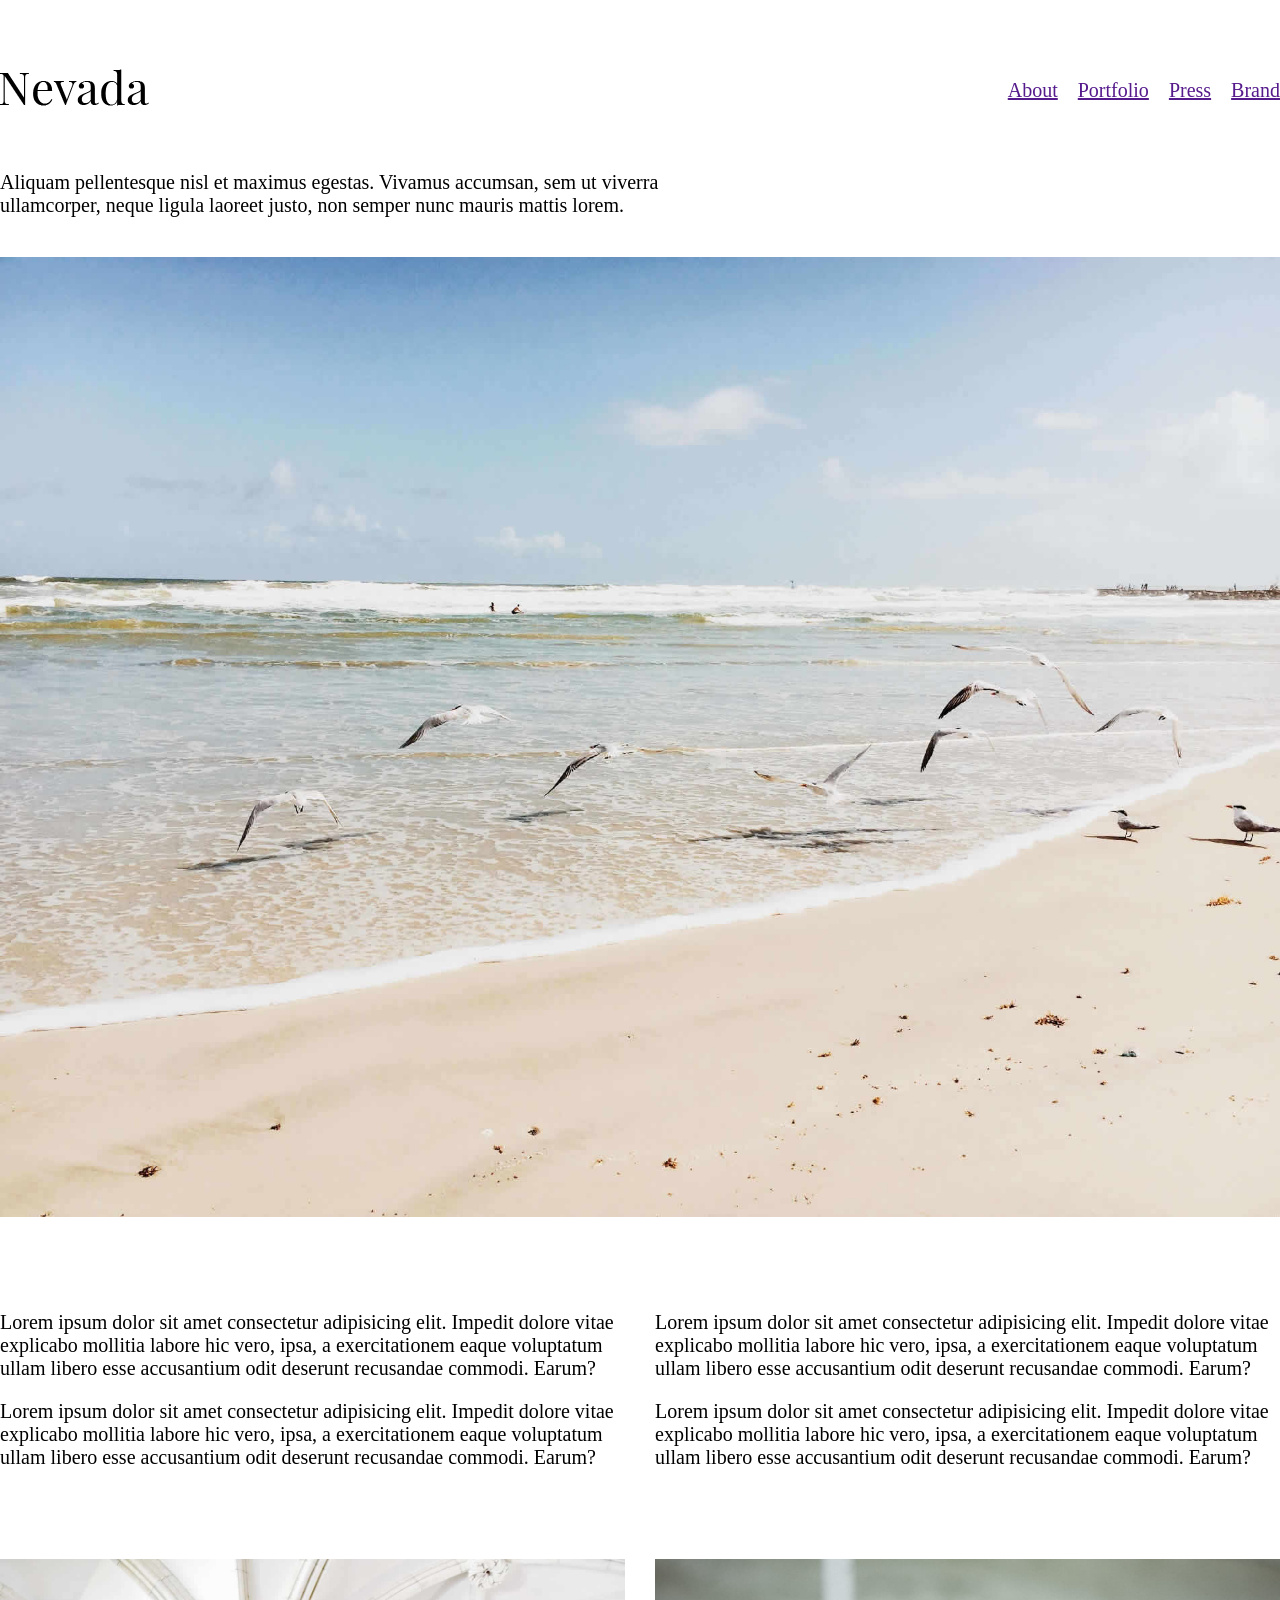
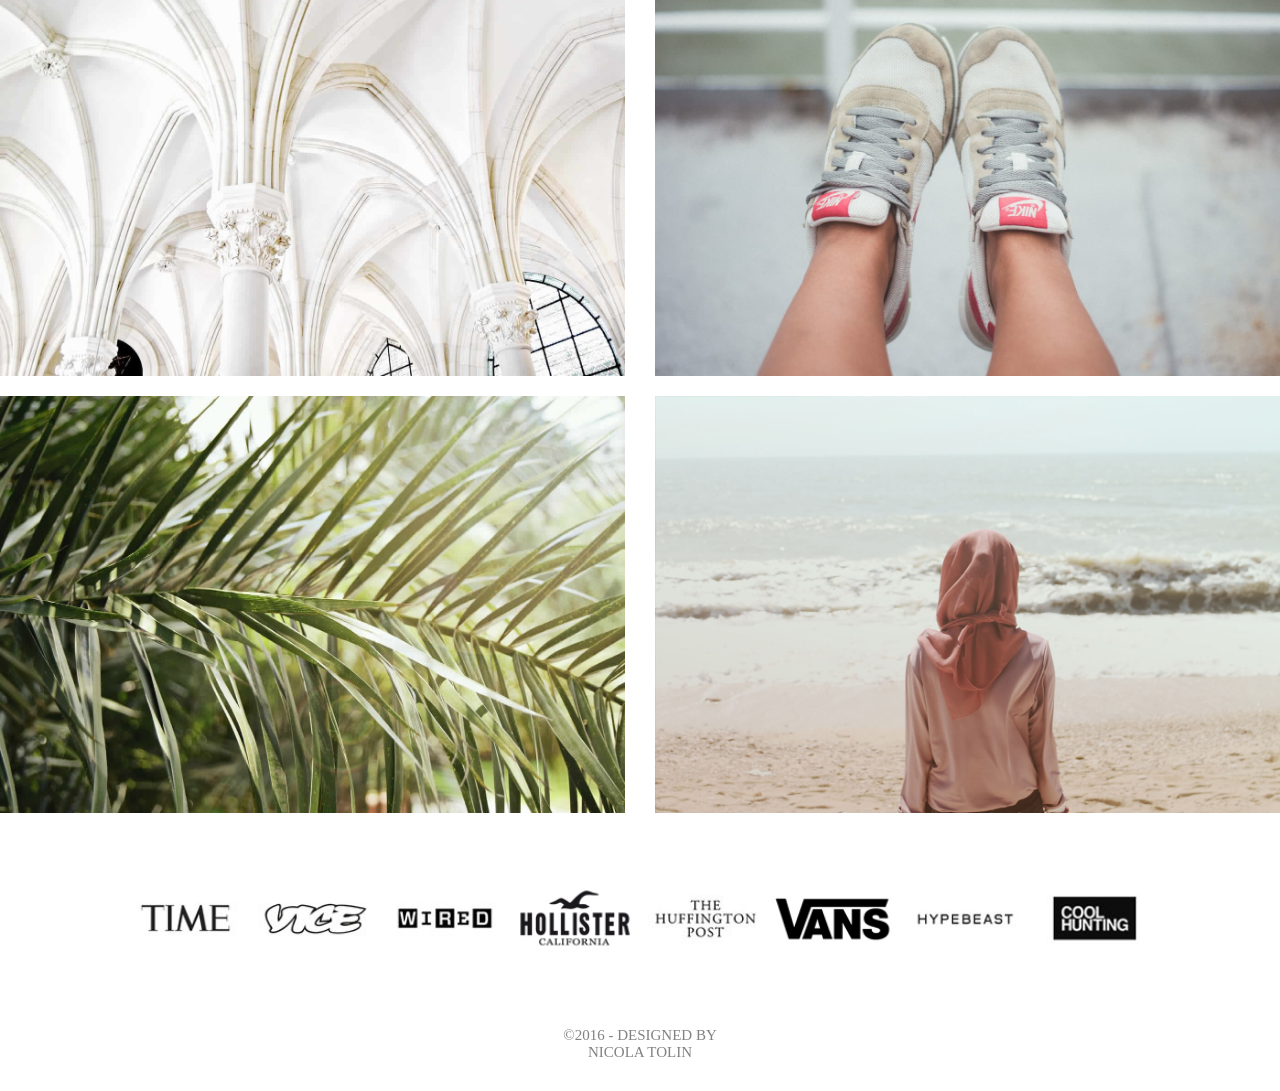
<file: level1/index.html>
<!DOCTYPE html>
<html lang="ja">
<head>
  <meta charset="UTF-8">
  <meta name="viewport" content="width=device-width, initial-scale=1.0">
  <title>コーディング課題レベル１</title>
  <link rel="stylesheet" href="CSS/style.css">
</head>
<body>
  <header>
      <nav>
        <h1><a href=""><img src="img/logo.png"></a></h1>
        <ul>
          <li><a href="">About</a></li>
          <li><a href="">Portfolio</a></li>
          <li><a href="">Press</a></li>
          <li><a href="">Brand</a></li>
        </ul>
      </nav>
      <p>Aliquam pellentesque nisl et maximus egestas. Vivamus accumsan, sem ut viverra ullamcorper, neque ligula laoreet justo, non semper nunc mauris mattis lorem.</p>
  </header>
  <img class="hero" src="img/slide-1.jpg" alt="カモメ写真">
  <main>
    <section class="articles">
      <p>Lorem ipsum dolor sit amet consectetur adipisicing elit. Impedit dolore vitae explicabo mollitia labore hic vero, ipsa, a exercitationem eaque voluptatum ullam libero esse accusantium odit deserunt recusandae commodi. Earum?</p>
      <p>Lorem ipsum dolor sit amet consectetur adipisicing elit. Impedit dolore vitae explicabo mollitia labore hic vero, ipsa, a exercitationem eaque voluptatum ullam libero esse accusantium odit deserunt recusandae commodi. Earum?</p>
      <p>Lorem ipsum dolor sit amet consectetur adipisicing elit. Impedit dolore vitae explicabo mollitia labore hic vero, ipsa, a exercitationem eaque voluptatum ullam libero esse accusantium odit deserunt recusandae commodi. Earum?</p>
      <p>Lorem ipsum dolor sit amet consectetur adipisicing elit. Impedit dolore vitae explicabo mollitia labore hic vero, ipsa, a exercitationem eaque voluptatum ullam libero esse accusantium odit deserunt recusandae commodi. Earum?</p>
    </section>
    <section class="mainphoto">
      <img src="img/1.jpg" alt="天井">
      <img src="img/2.jpg" alt="靴">
      <img src="img/3.jpg" alt="葉">
      <img src="img/4.jpg" alt="後姿">
    </section>
    <section class="logo">
      <a href=""><img src="img/logos/logo1.jpg" alt="TIME"></a>
      <a href=""><img src="img/logos/logo2.jpg" alt="VICE"></a>
      <a href=""><img src="img/logos/logo3.jpg" alt="WIRED"></a>
      <a href=""><img src="img/logos/logo4.jpg" alt="HOLLISTER"></a>
      <a href=""><img src="img/logos/logo5.jpg" alt="THEHUFFINGTONPOST"></a>
      <a href=""><img src="img/logos/logo6.jpg" alt="VANS"></a>
      <a href=""><img src="img/logos/logo7.jpg" alt="HYPEBEAST"></a>
      <a href=""><img src="img/logos/logo8.jpg" alt="COOLHUNTING"></a>
    </section>
  </main>
  <footer>
    <p>©2016 ‐ DESIGNED BY<br> NICOLA TOLIN</p>
  </footer>
</body>
</html>
</file>
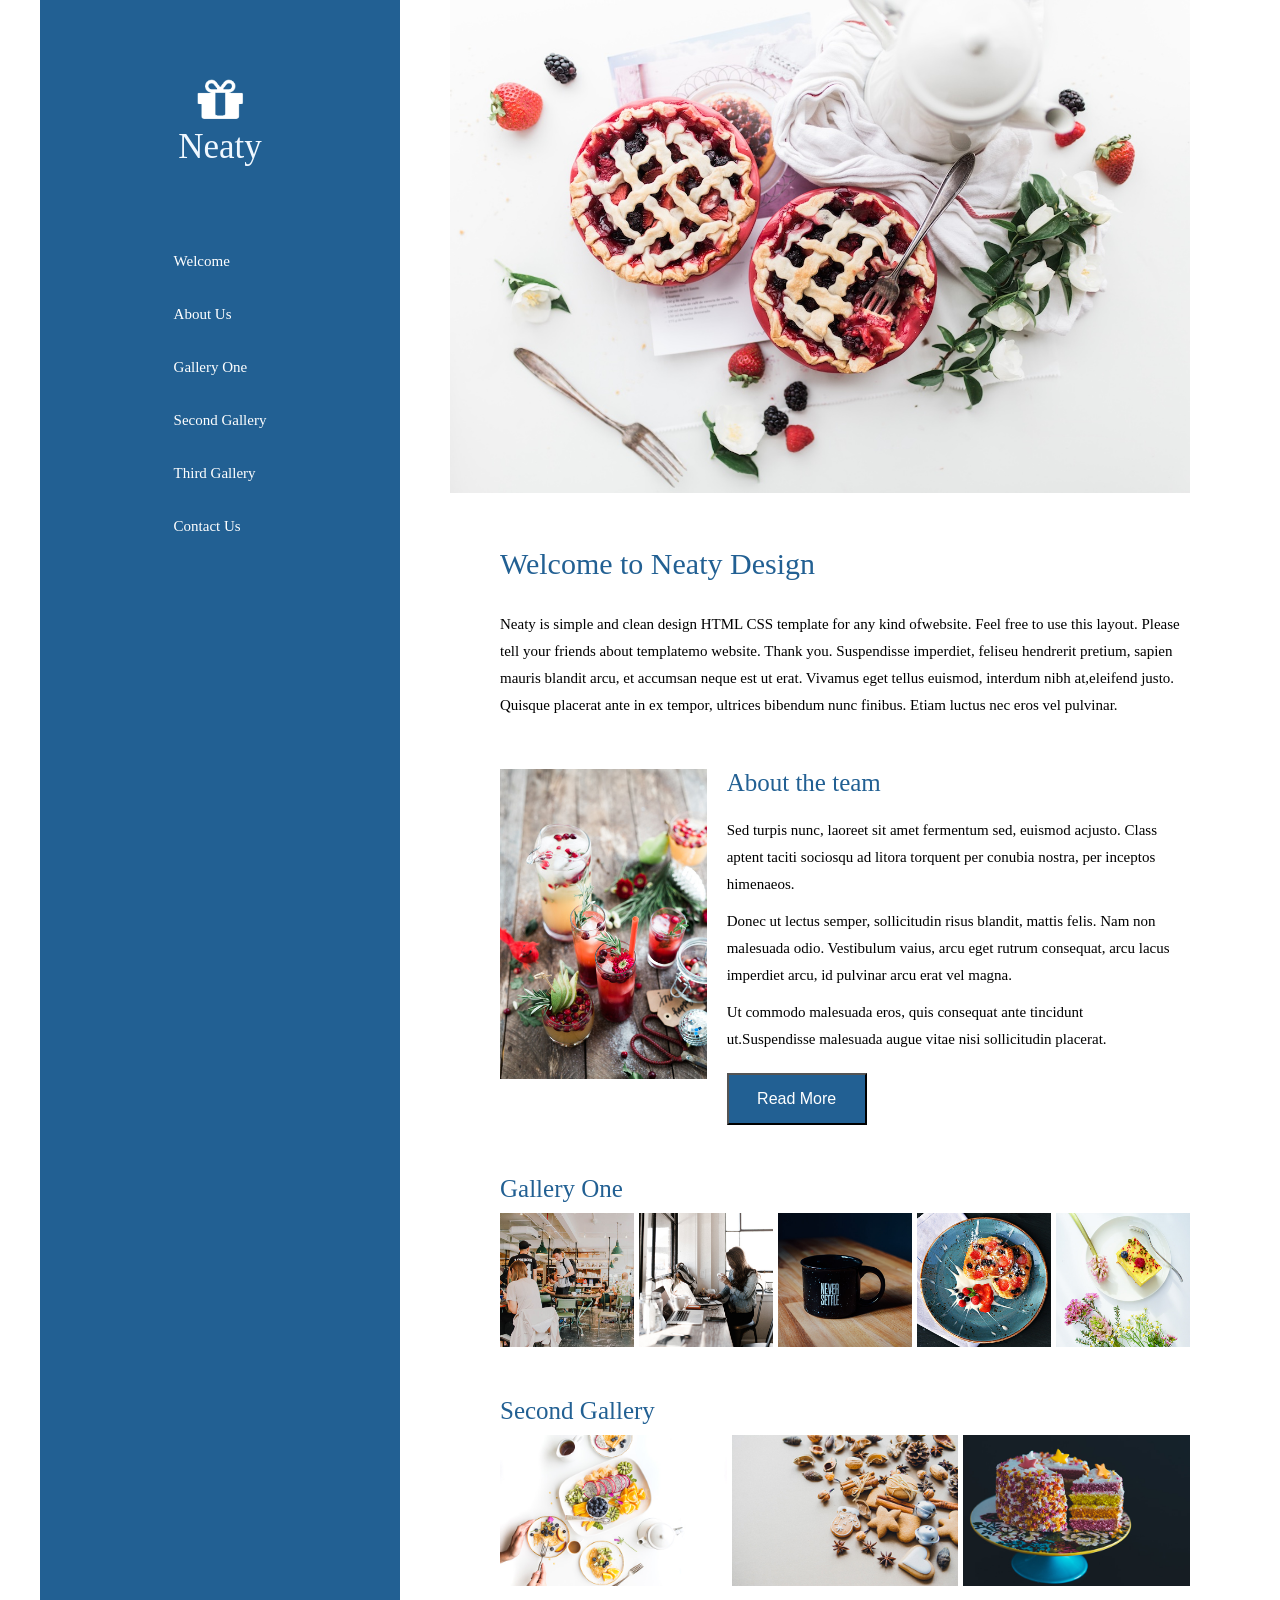
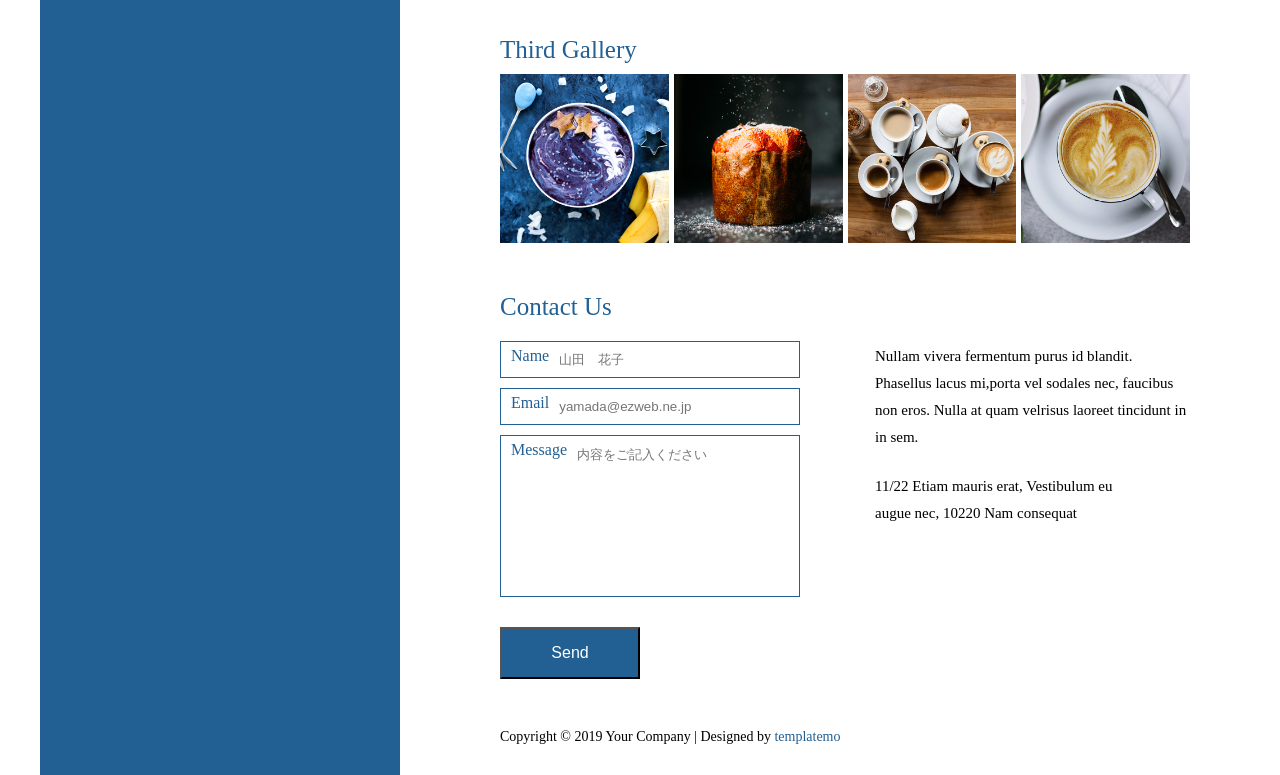
<file: level2/index.html>
<!DOCTYPE html>
<html lang="ja">
<head>
  <meta charset="UTF-8">
  <meta name="viewport" content="width=device-width, initial-scale=1.0">
  <link rel="stylesheet" href="CSS/style.css">
  <title>コーディング課題レベル２</title>
</head>
<body>
  <div class="container">
    <header>
      <img class="logo" src="img/tm-neaty-logo.png" alt="logo">
      <h1>Neaty</h1>
      <nav>
        <ul>
          <li><a href="">Welcome</a></li>
          <li><a href="">About Us</a></li>
          <li><a href="">Gallery One</a></li>
          <li><a href="">Second Gallery</a></li>
          <li><a href="">Third Gallery</a></li>
          <li><a href="">Contact Us</a></li>
        </ul>
      </nav>
    </header>
    <main>
      <img class="hero" src="img/neaty-01.jpg" alt="photo">
      <div class="inner">
        <section class="welcome">
          <h2>Welcome to Neaty Design</h2>
          <p>Neaty is simple and clean design HTML CSS    template for any kind ofwebsite. Feel free to use this layout. Please tell your friends about templatemo website. Thank you. Suspendisse imperdiet, feliseu hendrerit pretium, sapien mauris blandit arcu, et accumsan neque est ut erat. Vivamus eget tellus euismod, interdum nibh at,eleifend justo. Quisque placerat ante in ex tempor, ultrices bibendum nunc finibus. Etiam luctus nec eros vel pulvinar.</p>
        </section>
        <section class="about">
          <img src="img/neaty-02.jpg" alt="photo">
          <div class="text">
            <h2>About the team</h2>
            <p>Sed turpis nunc, laoreet sit amet fermentum sed, euismod acjusto. Class aptent taciti sociosqu ad litora torquent per conubia nostra, per inceptos himenaeos.</p>
            <p>Donec ut lectus semper, sollicitudin risus blandit, mattis felis. Nam non malesuada odio. Vestibulum vaius, arcu eget rutrum consequat, arcu lacus imperdiet arcu, id pulvinar arcu erat vel magna.</p>
            <p>Ut commodo malesuada eros, quis consequat ante tincidunt ut.Suspendisse malesuada augue vitae nisi sollicitudin placerat.</p>
            <button type="submit" class="btn"> Read More </button>
          </div>
        </section>
      </div>
        <section class="gallery">
          <h2>Gallery  One</h2>
          <ul class="gallery-row">
            <li><img src="img/neaty-03.jpg" alt="photo"></li>
            <li><img src="img/neaty-04.jpg" alt="photo"></li>
            <li><img src="img/neaty-05.jpg" alt="photo"></li>
            <li><img src="img/neaty-06.jpg" alt="photo"></li>
            <li><img src="img/neaty-07.jpg" alt="photo"></li>
          </ul>
          <h2>Second Gallery</h2>
          <ul class="gallery-row">
            <li><img src="img/neaty-08.jpg" alt="photo"></li>
            <li><img src="img/neaty-09.jpg" alt="photo"></li>
            <li><img src="img/neaty-10.jpg" alt="photo"></li>
          </ul>
          <h2>Third Gallery</h2>
          <ul class="gallery-row">
            <li><img src="img/neaty-11.jpg" alt="photo"></li>
            <li><img src="img/neaty-12.jpg" alt="photo"></li>
            <li><img src="img/neaty-13.jpg" alt="photo"></li>
            <li><img src="img/neaty-14.jpg" alt="photo"></li>
          </ul>
        </section>
      <div class="inner">
        <section class="contact">
          <form id="mailform" action="" method="post">
            <h2>Contact Us</h2>
            <label>
              Name
              <input type="text" name="username" placeholder="山田　花子">
            </label>
            <label>
              Email
              <input type="email" name="email" placeholder="yamada@ezweb.ne.jp">
            </label>
            <label>
              Message
              <textarea name="message" placeholder="内容をご記入ください"></textarea>
            </label>
            <button type="submit" class="btn"> Send </button>
          </form>
          <div class="form-text">
            <p class="p1">Nullam vivera fermentum purus id blandit.
              Phasellus lacus mi,porta vel sodales nec, faucibus non eros. Nulla at quam velrisus laoreet tincidunt in in sem.</p>
            <p class="p2">11/22 Etiam mauris erat,
            Vestibulum eu augue nec, 10220 Nam consequat</p>
          </div>
        </section>
        <footer>Copyright © 2019 Your Company | Designed by <a href="">templatemo</a></footer>
      </div>
    </main>
  </div>
</body>
</html>
</file>
<file: level1/CSS/style.css>
*{
  margin: 0;
  padding: 0;
  box-sizing: border-box;
}
header,section{
  max-width: 1300px;
  margin: 0 auto;
  padding: 0 ;
}
nav{
  display: flex;
  justify-content: space-between;
  align-items: center;
  margin-top: 50px;
}
ul{
  display: flex;
  justify-content: flex-end;
  gap: 20px;
  list-style: none;
  padding: 0;
  font-size: 20px;
}
header p{
  font-size: 20px;
  padding: 40px 0;
  width: 680px;
}
.hero{
  width: 100%;
  height: auto;
}
main cection{
  display: grid;
  grid-template-columns: 1fr 1fr;
  padding: 50px 0;
  gap: 20px 10px;
}
.articles{
  margin-top: 90px;
  margin-bottom: 90px;
}
section p{
  font-size: 20px;
  gap: 20px;
}
.mainphoto,.articles{
  display: grid;
  grid-template-columns: 1fr 1fr;
  gap: 20px 30px;
}
.mainphoto img{
  width: 100%;
  height: auto;
  display: block;
}
.logo{
  display: flex;
  justify-content: center;
  align-items: center;
  padding: 40px 0;
}
.logo img{
  width: 130px;
  height: auto;
}
footer{
  text-align: center;
  font-size: 15px;
  color: rgb(131, 130, 130);
  margin-bottom: 30px;
}
</file>
<file: level2/CSS/style.css>
*{
  margin: 0;
  padding: 0;
  box-sizing: border-box;
}
.container{
  display: flex;
  margin: 0 auto;
  width: 100%;
  max-width: 1200px;
}
header{
  background-color:  rgb(34, 96, 147);;
  flex: 0 0 30%;
  color: aliceblue;
  text-align: center;
  width: 200px;
}
header .logo{
  margin-top: 75px;
}
header img{
  width: 55px;
}
h1{
  font-size: 35px;
  font-weight: normal;
}
nav ul{
  display: inline-block;
  list-style: none;
  padding: 0;
  margin-top: 50px;
  text-align: left;
}
nav ul li{
  margin: 35px 0;
}
header a{
  color: white;
  text-decoration: none;
  font-size: 15px;
  font-weight: 300;
}
header a:active{
  color: yellow;
}
main{
  flex: 1;
  min-width: 0;
  padding: 0 50px;
}
.hero{
  width: 100%;
  margin: 0;
}
section,footer{
  margin-top: 50px;
}
.inner{
  margin-left: 50px;
}
.welcome{
  margin-top: 50px ;
}
.welcome p{
  margin: 30px auto;
}
h2{
  font-weight: normal;
  color: rgb(34, 96, 147);
  font-size: 30px;
}
p{
  font-size: 15px;
  font-weight: 300;
  line-height: 1.8;
}
.about{
  display: flex;
  margin-top: 50px;
  padding: 0;
}
.about h2,.gallery h2,.contact h2{
  font-size: 25px;
}
.about h2{
  margin-bottom: 10px;
}
.text{
  display: flex;
  flex: 1;
  flex-direction: column;
  margin: 0 20px;
}
.text p{
  margin: 10px 0 0;
}
.about img{
  width: auto;
  height: 310px;
}
.btn{
  display: inline-block;
  text-align: center;
  background-color:  rgb(34, 96, 147);
  color: #fff;
  text-decoration: none;
  border-radius: 0;
  font-size: 16px;
  font-weight: 300;
  margin: 20px 0 auto;
  width: 140px;
  padding: 15px 20px;
}
.gallery{
  margin-top: 50px;
  padding-left: 50px;
}
.gallery-row{
  display: flex;
  gap: 5px;
  margin-top: 10px;
  margin-bottom: 50px;
}
.gallery-row li{
  list-style-type: none;
}
.gallery-row img{
  width: 100%;
  height: auto;
  display: block;
}
.contact{
  display: flex;
  justify-content: space-between;
  gap: 50px;
  max-width: 1000px;
}
form{
  width: 300px;
  display: flex;
  flex-direction: column;
  flex: 1;
  color: rgb(34, 96, 147);
  font-size: 16px;
  font-weight: 300;
}
form h2{
  margin-bottom: 20px;
}
form label{
  display: flex;
  border: 1.5px solid rgb(34, 96, 147);
  margin-bottom: 10px;
  padding: 5px 10px;
  gap: 5px;
  width: 300px;
}
form input,form textarea{
  border: none;
  outline: none;
  padding: 5px;
}
form textarea{
  height: 150px;
  resize: none;
}
.form-text{
  width: 315px;
  margin: 50px 0;
}
.form-text p{
  height: 130px;
}
.form-text .p2{
  width: 255px;
}
footer{
  font-size: 14px;
  margin-top: 50px;
  margin-bottom: 30px;
}
footer a{
  text-decoration: none;
  color: rgb(34, 96, 147);
}
</file>
